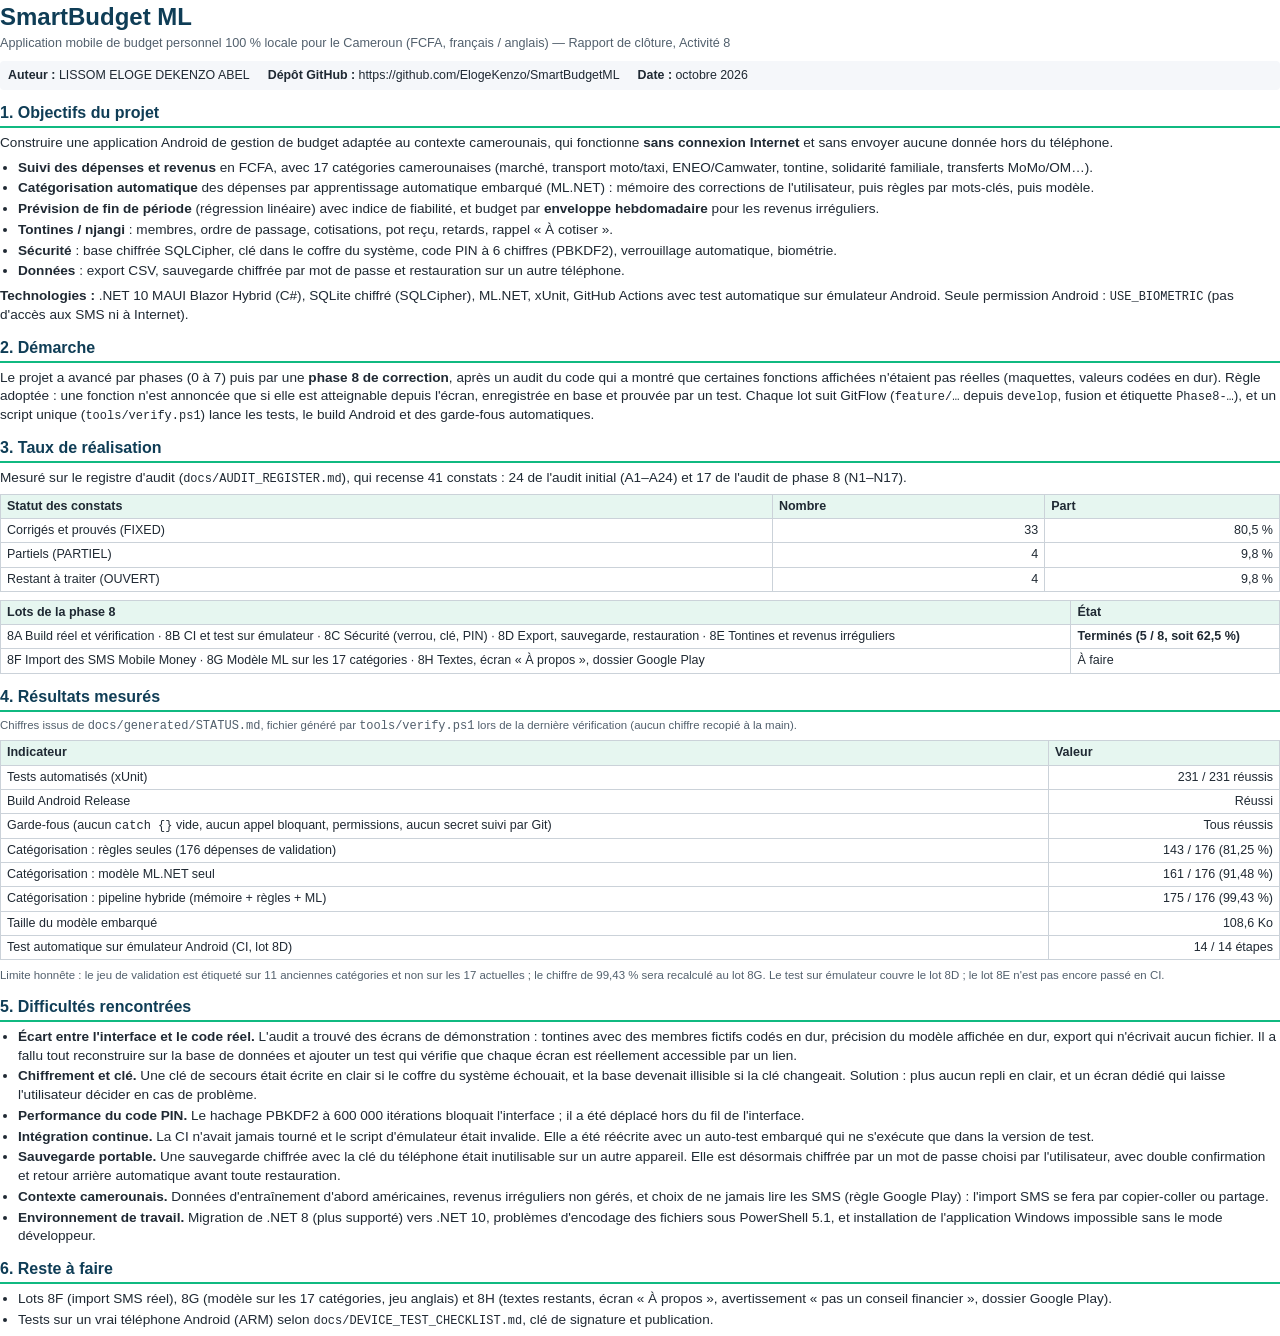
<file: docs/rapport/RAPPORT_ACTIVITE8.html>
<!doctype html>
<html lang="fr">
<head>
<meta charset="utf-8">
<title>SmartBudget ML - Rapport de projet</title>
<style>
  @page { size: A4; margin: 14mm 15mm; }
  * { box-sizing: border-box; }
  body { font-family: "Segoe UI", Arial, sans-serif; font-size: 10.2pt; line-height: 1.38; color: #1f2933; margin: 0; }
  h1 { font-size: 18pt; margin: 0 0 2px; color: #0f3d56; }
  .sub { color: #52606d; margin: 0 0 8px; font-size: 9.5pt; }
  h2 { font-size: 12pt; color: #0f3d56; border-bottom: 2px solid #10b981; padding-bottom: 2px; margin: 12px 0 6px; }
  p { margin: 0 0 6px; }
  ul { margin: 0 0 6px; padding-left: 18px; }
  li { margin-bottom: 2px; }
  table { border-collapse: collapse; width: 100%; margin: 4px 0 8px; font-size: 9.4pt; }
  th, td { border: 1px solid #cbd2d9; padding: 3px 6px; text-align: left; vertical-align: top; }
  th { background: #e6f6f0; }
  td.n { text-align: right; white-space: nowrap; }
  .meta { display: flex; gap: 18px; flex-wrap: wrap; font-size: 9.3pt; background: #f5f7fa; padding: 6px 8px; border-radius: 4px; margin-bottom: 4px; }
  .note { font-size: 8.6pt; color: #52606d; }
  .page2 { break-before: page; }
  code { font-family: Consolas, monospace; font-size: 9pt; }
</style>
</head>
<body>

<h1>SmartBudget ML</h1>
<p class="sub">Application mobile de budget personnel 100 % locale pour le Cameroun (FCFA, français / anglais) — Rapport de clôture, Activité 8</p>
<div class="meta">
  <span><b>Auteur :</b> LISSOM ELOGE DEKENZO ABEL</span>
  <span><b>Dépôt GitHub :</b> https://github.com/ElogeKenzo/SmartBudgetML</span>
  <span><b>Date :</b> octobre 2026</span>
</div>

<h2>1. Objectifs du projet</h2>
<p>Construire une application Android de gestion de budget adaptée au contexte camerounais, qui fonctionne <b>sans connexion Internet</b> et sans envoyer aucune donnée hors du téléphone.</p>
<ul>
  <li><b>Suivi des dépenses et revenus</b> en FCFA, avec 17 catégories camerounaises (marché, transport moto/taxi, ENEO/Camwater, tontine, solidarité familiale, transferts MoMo/OM…).</li>
  <li><b>Catégorisation automatique</b> des dépenses par apprentissage automatique embarqué (ML.NET) : mémoire des corrections de l'utilisateur, puis règles par mots-clés, puis modèle.</li>
  <li><b>Prévision de fin de période</b> (régression linéaire) avec indice de fiabilité, et budget par <b>enveloppe hebdomadaire</b> pour les revenus irréguliers.</li>
  <li><b>Tontines / njangi</b> : membres, ordre de passage, cotisations, pot reçu, retards, rappel « À cotiser ».</li>
  <li><b>Sécurité</b> : base chiffrée SQLCipher, clé dans le coffre du système, code PIN à 6 chiffres (PBKDF2), verrouillage automatique, biométrie.</li>
  <li><b>Données</b> : export CSV, sauvegarde chiffrée par mot de passe et restauration sur un autre téléphone.</li>
</ul>
<p><b>Technologies :</b> .NET 10 MAUI Blazor Hybrid (C#), SQLite chiffré (SQLCipher), ML.NET, xUnit, GitHub Actions avec test automatique sur émulateur Android. Seule permission Android : <code>USE_BIOMETRIC</code> (pas d'accès aux SMS ni à Internet).</p>

<h2>2. Démarche</h2>
<p>Le projet a avancé par phases (0 à 7) puis par une <b>phase 8 de correction</b>, après un audit du code qui a montré que certaines fonctions affichées n'étaient pas réelles (maquettes, valeurs codées en dur). Règle adoptée : une fonction n'est annoncée que si elle est atteignable depuis l'écran, enregistrée en base et prouvée par un test. Chaque lot suit GitFlow (<code>feature/…</code> depuis <code>develop</code>, fusion et étiquette <code>Phase8-…</code>), et un script unique (<code>tools/verify.ps1</code>) lance les tests, le build Android et des garde-fous automatiques.</p>

<h2>3. Taux de réalisation</h2>
<p>Mesuré sur le registre d'audit (<code>docs/AUDIT_REGISTER.md</code>), qui recense 41 constats : 24 de l'audit initial (A1–A24) et 17 de l'audit de phase 8 (N1–N17).</p>
<table>
  <tr><th>Statut des constats</th><th class="n">Nombre</th><th class="n">Part</th></tr>
  <tr><td>Corrigés et prouvés (FIXED)</td><td class="n">33</td><td class="n">80,5 %</td></tr>
  <tr><td>Partiels (PARTIEL)</td><td class="n">4</td><td class="n">9,8 %</td></tr>
  <tr><td>Restant à traiter (OUVERT)</td><td class="n">4</td><td class="n">9,8 %</td></tr>
</table>
<table>
  <tr><th>Lots de la phase 8</th><th>État</th></tr>
  <tr><td>8A Build réel et vérification · 8B CI et test sur émulateur · 8C Sécurité (verrou, clé, PIN) · 8D Export, sauvegarde, restauration · 8E Tontines et revenus irréguliers</td><td><b>Terminés (5 / 8, soit 62,5 %)</b></td></tr>
  <tr><td>8F Import des SMS Mobile Money · 8G Modèle ML sur les 17 catégories · 8H Textes, écran « À propos », dossier Google Play</td><td>À faire</td></tr>
</table>

<div class="page2"></div>
<h2>4. Résultats mesurés</h2>
<p class="note">Chiffres issus de <code>docs/generated/STATUS.md</code>, fichier généré par <code>tools/verify.ps1</code> lors de la dernière vérification (aucun chiffre recopié à la main).</p>
<table>
  <tr><th>Indicateur</th><th class="n">Valeur</th></tr>
  <tr><td>Tests automatisés (xUnit)</td><td class="n">231 / 231 réussis</td></tr>
  <tr><td>Build Android Release</td><td class="n">Réussi</td></tr>
  <tr><td>Garde-fous (aucun <code>catch {}</code> vide, aucun appel bloquant, permissions, aucun secret suivi par Git)</td><td class="n">Tous réussis</td></tr>
  <tr><td>Catégorisation : règles seules (176 dépenses de validation)</td><td class="n">143 / 176 (81,25 %)</td></tr>
  <tr><td>Catégorisation : modèle ML.NET seul</td><td class="n">161 / 176 (91,48 %)</td></tr>
  <tr><td>Catégorisation : pipeline hybride (mémoire + règles + ML)</td><td class="n">175 / 176 (99,43 %)</td></tr>
  <tr><td>Taille du modèle embarqué</td><td class="n">108,6 Ko</td></tr>
  <tr><td>Test automatique sur émulateur Android (CI, lot 8D)</td><td class="n">14 / 14 étapes</td></tr>
</table>
<p class="note">Limite honnête : le jeu de validation est étiqueté sur 11 anciennes catégories et non sur les 17 actuelles ; le chiffre de 99,43 % sera recalculé au lot 8G. Le test sur émulateur couvre le lot 8D ; le lot 8E n'est pas encore passé en CI.</p>

<h2>5. Difficultés rencontrées</h2>
<ul>
  <li><b>Écart entre l'interface et le code réel.</b> L'audit a trouvé des écrans de démonstration : tontines avec des membres fictifs codés en dur, précision du modèle affichée en dur, export qui n'écrivait aucun fichier. Il a fallu tout reconstruire sur la base de données et ajouter un test qui vérifie que chaque écran est réellement accessible par un lien.</li>
  <li><b>Chiffrement et clé.</b> Une clé de secours était écrite en clair si le coffre du système échouait, et la base devenait illisible si la clé changeait. Solution : plus aucun repli en clair, et un écran dédié qui laisse l'utilisateur décider en cas de problème.</li>
  <li><b>Performance du code PIN.</b> Le hachage PBKDF2 à 600 000 itérations bloquait l'interface ; il a été déplacé hors du fil de l'interface.</li>
  <li><b>Intégration continue.</b> La CI n'avait jamais tourné et le script d'émulateur était invalide. Elle a été réécrite avec un auto-test embarqué qui ne s'exécute que dans la version de test.</li>
  <li><b>Sauvegarde portable.</b> Une sauvegarde chiffrée avec la clé du téléphone était inutilisable sur un autre appareil. Elle est désormais chiffrée par un mot de passe choisi par l'utilisateur, avec double confirmation et retour arrière automatique avant toute restauration.</li>
  <li><b>Contexte camerounais.</b> Données d'entraînement d'abord américaines, revenus irréguliers non gérés, et choix de ne jamais lire les SMS (règle Google Play) : l'import SMS se fera par copier-coller ou partage.</li>
  <li><b>Environnement de travail.</b> Migration de .NET 8 (plus supporté) vers .NET 10, problèmes d'encodage des fichiers sous PowerShell 5.1, et installation de l'application Windows impossible sans le mode développeur.</li>
</ul>

<h2>6. Reste à faire</h2>
<ul>
  <li>Lots 8F (import SMS réel), 8G (modèle sur les 17 catégories, jeu anglais) et 8H (textes restants, écran « À propos », avertissement « pas un conseil financier », dossier Google Play).</li>
  <li>Tests sur un vrai téléphone Android (ARM) selon <code>docs/DEVICE_TEST_CHECKLIST.md</code>, clé de signature et publication.</li>
</ul>

</body>
</html>
</file>
